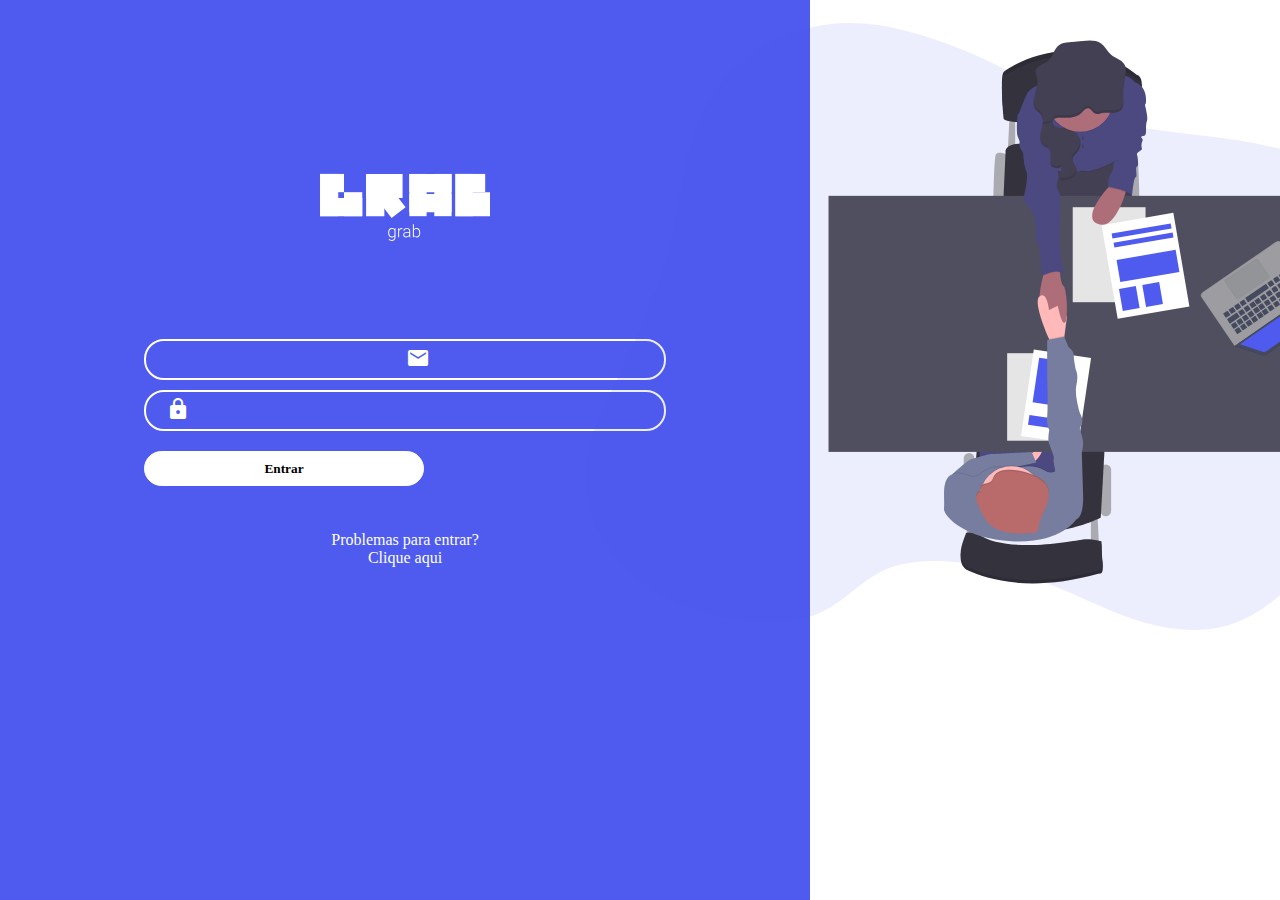
<file: index.html>
<!DOCTYPE html>
<html lang="pt-br">

<head>
    <meta charset="UTF-8" />
    <meta name="viewport" content="width=device-width, initial-scale=1">
    <link href="css/form.css" rel="stylesheet">
    <link href="css/main.css" rel="stylesheet">
    <link href="css/index.css" rel="stylesheet">
    <link href="https://fonts.googleapis.com/css2?family=Material+Icons" rel="stylesheet">

    <script src="js/js.js" type="text/javascript"></script>
    <script src="js/fadein.js" type="text/javascript"></script>

    <title>Grab - Login</title>

</head>

<body onload="fadeIn()">
    <div class="container" id="container">
        <div id="sugir">
            <div class="logodiv">
                <img class="logo" src="assets/logo-grab.svg">
            </div>
            <div class="center">
                <form method="post">
                    <div id="input-email" class="input-container">
                        <span class="material-icons" id="alteremail">alternate_email</span>
                        <input class="inputs" type="email" style="text-indent: 10px;" name="email" id="email" />

                    </div>
                    <span class="erro" id="error"></span>

                    <div id="input-psw" class="input-container">
                        <span id="lock" class="material-icons">lock</span>
                        <input class="inputs" type="password" style="text-indent: 10px;" name="psw" id="psw" />

                    </div>
                    <div class="inputs">
                        <input onclick="validation()" class="submit" type="button" value="Entrar">
                    </div>

                    <div class="rodape">Problemas para entrar?
                        <div>
                            <a href="#">Clique aqui</a>
                        </div>
                    </div>
                </form>
            </div>
        </div>
    </div>
    <div class="image">
        <img  class="img"  src="assets/undraw_interview_rmcf.svg"  title="" alt="">
    </div>

</body>

</html>
</file>
<file: css/form.css>
.inputs{
    box-shadow: 0 0 0 0;
    background: transparent;
    border: 0px;
    height: 25px;
    font-size: 15px;
    width:  225px;
    color: white;
    
}
.inputs:focus{
    box-shadow: 0 0 0 0;
    outline: 0;
}
.input-container{
    border: 2px solid white;
    display: flex;
    border-radius: 20px;
    padding: 5px;
    
}

.material-icons{
    padding-left: 15px;
    color: white;
}

.submit{
    background-color: white;
    font-weight: bold;
    display:block;
    border-radius: 25px;
    width: 280px;
    height: 35px;
    border: 1px solid white;
    margin: 0 auto;
    margin-top: 20px;
}

.erro{
    color: white;
    display: flex;
    border-radius: 20px;
    padding: 5px;
    
}
</file>
<file: css/main.css>
*{
    font-family: Roboto;
    margin: 0;
   
}
body {
    display: flex;
}
</file>
<file: css/index.css>
.logodiv {
    text-align: center;
    margin-top: 95px;
}

.logo {
    width: 170px;
    height: 225px;
}

.center {
    position: relative;
    display: flex;
    flex-direction: row;
    justify-content: center;
    align-items: center;
    margin: 15px;


}

.rodape {

    margin-top: 55px;
    text-align: center;
    color: white;
}

.rodape a {
    text-decoration: none;
    color: white;
}

@media only screen and (min-width: 769px) {


    .container {
        background-color: #4E5BEE;
        width: 90vh;
        height: 100%;
        position: absolute;
    }

    .img {
        height: 100%;
        width: 80%;
        left: 65vh;
        position: relative;
        margin-top: 14px;


    }

    .image {
        position: inherit;

    }

}

@media only screen and (max-width: 768px) {
    .image {
        display: none;
    }

    .container {
        background-color: #4E5BEE;
        width: 100%;
        height: 100%;
        float: left;
        height: 100vh;
        position: absolute;

    }
}
</file>
